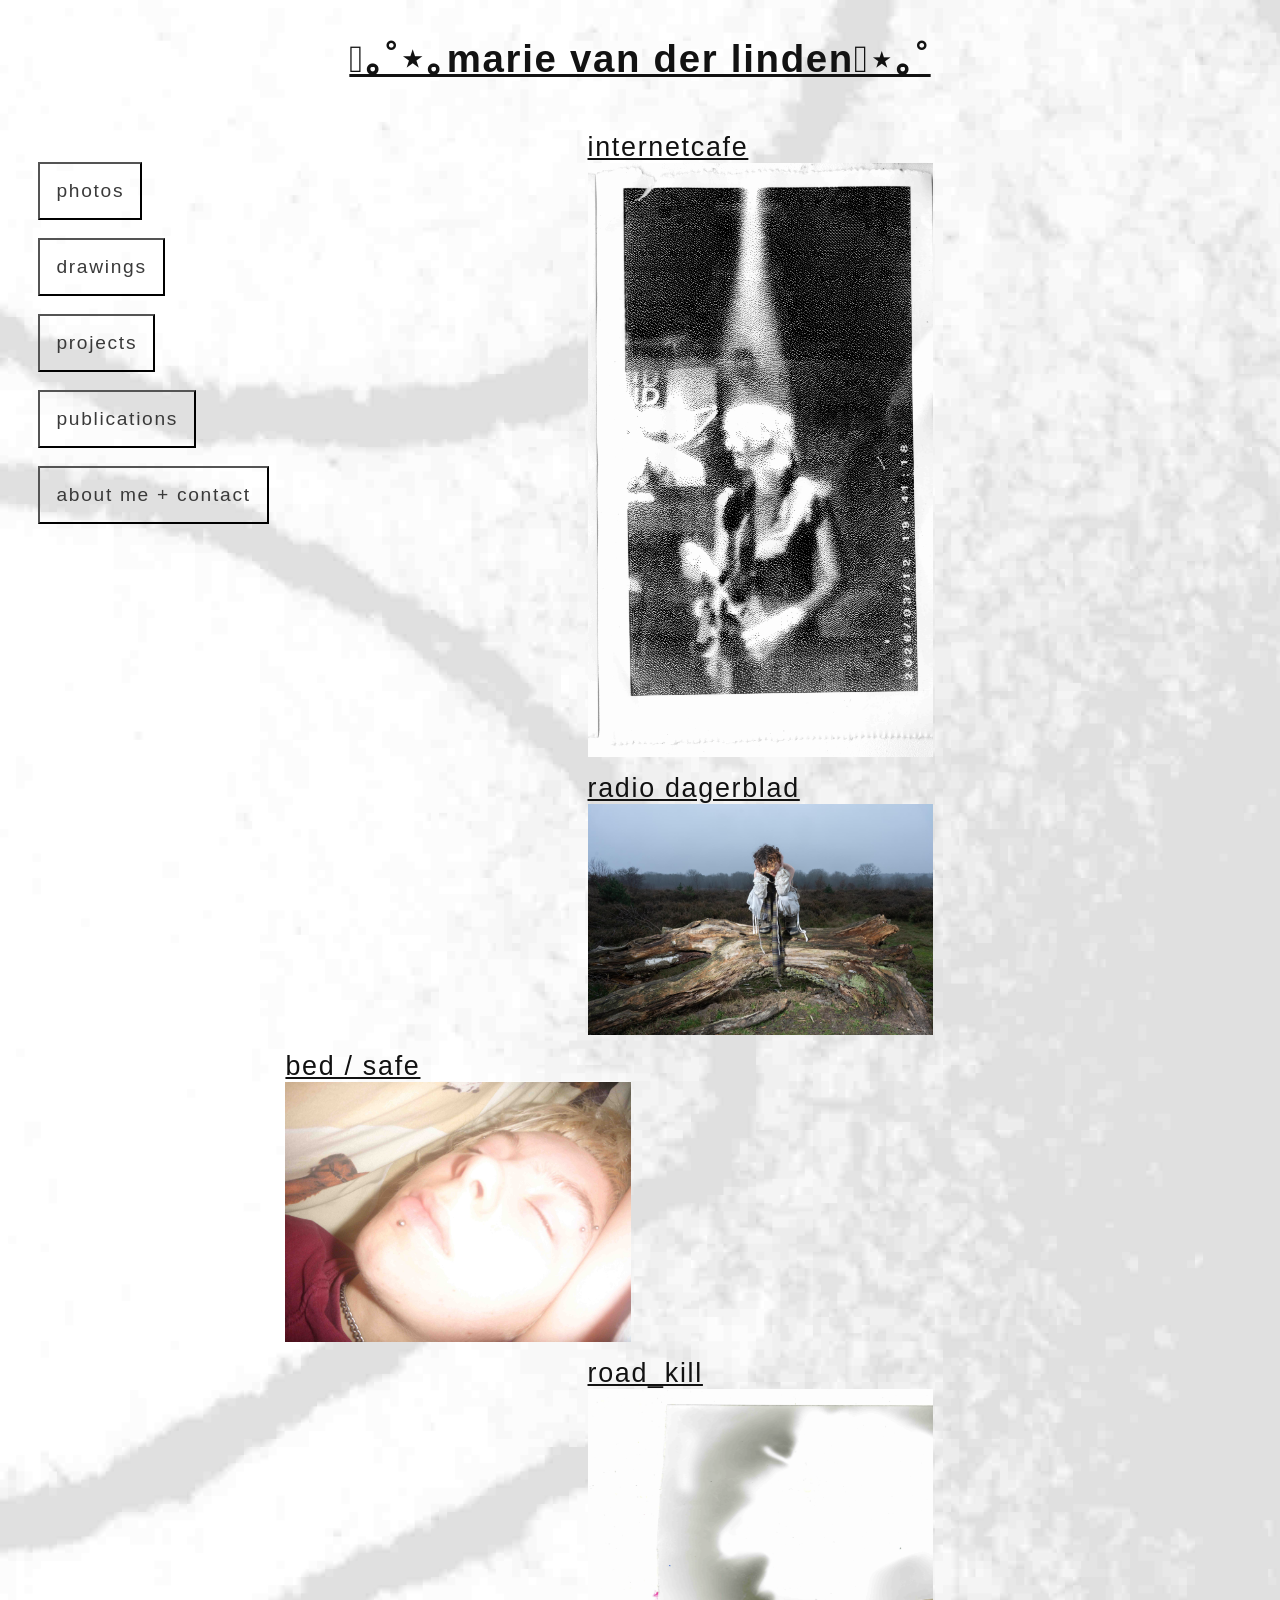
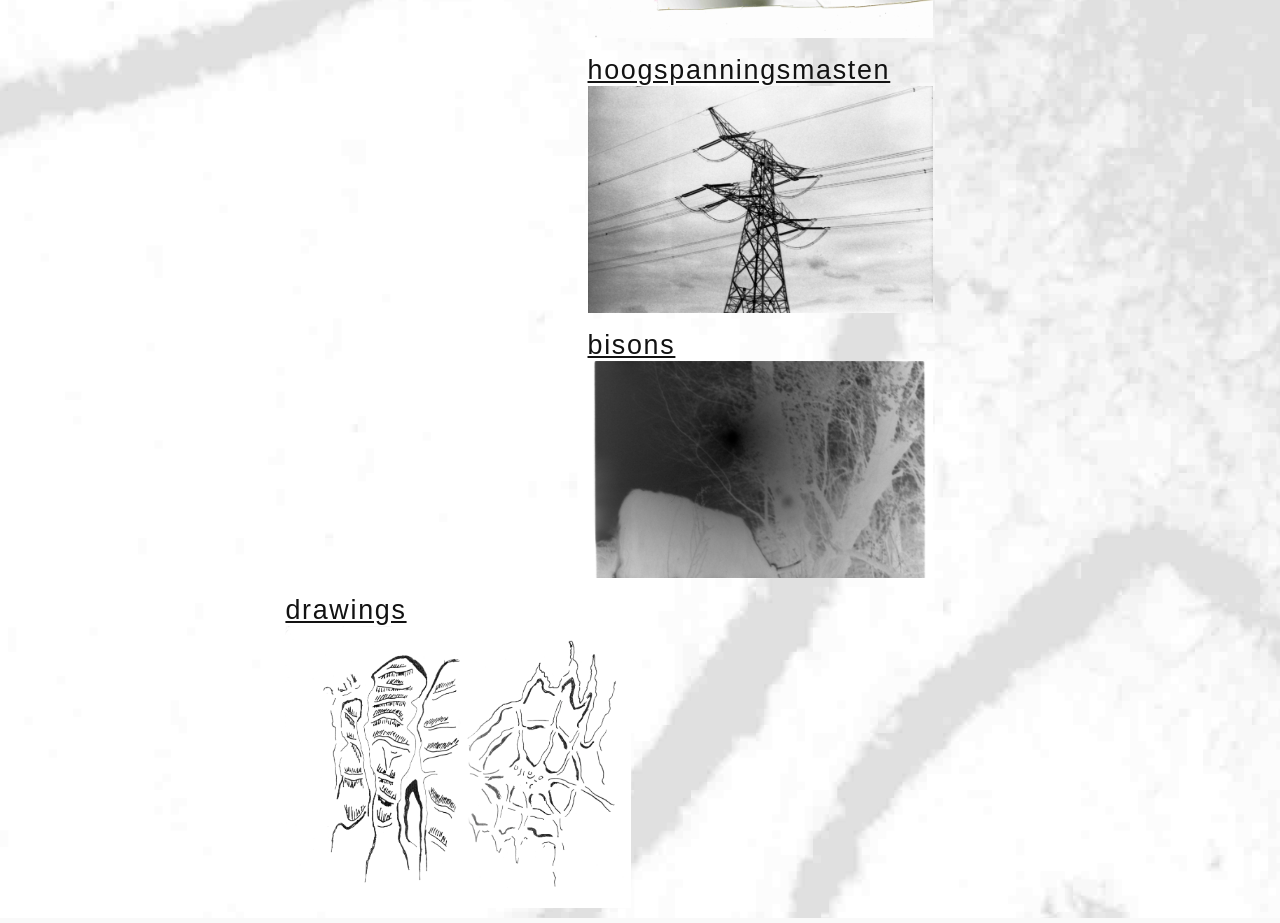
<file: index.html>
<!DOCTYPE html>
<html lang="en">

<head>
    <meta charset="UTF-8">
    <meta name="viewport" content="width=device-width, initial-scale=1.0">
    <title>marie</title>
    <link rel="icon" type="image/x-icon" href="./assets/logo.jpeg">
    <link rel="stylesheet" href="style.css">
</head>

<body>
    <script type="text/javascript">
// <![CDATA[
var colour="#000000";
var sparkles=120;

/****************************
*  Tinkerbell Magic Sparkle *
* (c) 2005 mf2fm web-design *
*  http://www.mf2fm.com/rv  *
* DON'T EDIT BELOW THIS BOX *
****************************/
var x=ox=400;
var y=oy=300;
var swide=800;
var shigh=600;
var sleft=sdown=0;
var tiny=new Array();
var star=new Array();
var starv=new Array();
var starx=new Array();
var stary=new Array();
var tinyx=new Array();
var tinyy=new Array();
var tinyv=new Array();

window.onload=function() { if (document.getElementById) {
  var i, rats, rlef, rdow;
  for (var i=0; i<sparkles; i++) {
    var rats=createDiv(3, 3);
    rats.style.visibility="hidden";
    document.body.appendChild(tiny[i]=rats);
    starv[i]=0;
    tinyv[i]=0;
    var rats=createDiv(5, 5);
    rats.style.backgroundColor="transparent";
    rats.style.visibility="hidden";
    var rlef=createDiv(1, 5);
    var rdow=createDiv(5, 1);
    rats.appendChild(rlef);
    rats.appendChild(rdow);
    rlef.style.top="2px";
    rlef.style.left="0px";
    rdow.style.top="0px";
    rdow.style.left="2px";
    document.body.appendChild(star[i]=rats);
  }
  set_width();
  sparkle();
}}

function sparkle() {
  var c;
  if (x!=ox || y!=oy) {
    ox=x;
    oy=y;
    for (c=0; c<sparkles; c++) if (!starv[c]) {
      star[c].style.left=(starx[c]=x)+"px";
      star[c].style.top=(stary[c]=y)+"px";
      star[c].style.clip="rect(0px, 5px, 5px, 0px)";
      star[c].style.visibility="visible";
      starv[c]=50;
      break;
    }
  }
  for (c=0; c<sparkles; c++) {
    if (starv[c]) update_star(c);
    if (tinyv[c]) update_tiny(c);
  }
  setTimeout("sparkle()", 40);
}

function update_star(i) {
  if (--starv[i]==25) star[i].style.clip="rect(1px, 4px, 4px, 1px)";
  if (starv[i]) {
    stary[i]+=1+Math.random()*3;
    if (stary[i]<shigh+sdown) {
      star[i].style.top=stary[i]+"px";
      starx[i]+=(i%5-2)/5;
      star[i].style.left=starx[i]+"px";
    }
    else {
      star[i].style.visibility="hidden";
      starv[i]=0;
      return;
    }
  }
  else {
    tinyv[i]=50;
    tiny[i].style.top=(tinyy[i]=stary[i])+"px";
    tiny[i].style.left=(tinyx[i]=starx[i])+"px";
    tiny[i].style.width="2px";
    tiny[i].style.height="2px";
    star[i].style.visibility="hidden";
    tiny[i].style.visibility="visible"
  }
}

function update_tiny(i) {
  if (--tinyv[i]==25) {
    tiny[i].style.width="1px";
    tiny[i].style.height="1px";
  }
  if (tinyv[i]) {
    tinyy[i]+=1+Math.random()*3;
    if (tinyy[i]<shigh+sdown) {
      tiny[i].style.top=tinyy[i]+"px";
      tinyx[i]+=(i%5-2)/5;
      tiny[i].style.left=tinyx[i]+"px";
    }
    else {
      tiny[i].style.visibility="hidden";
      tinyv[i]=0;
      return;
    }
  }
  else tiny[i].style.visibility="hidden";
}

document.onmousemove=mouse;
function mouse(e) {
  set_scroll();
  y=(e)?e.pageY:event.y+sdown;
  x=(e)?e.pageX:event.x+sleft;
}

function set_scroll() {
  if (typeof(self.pageYOffset)=="number") {
    sdown=self.pageYOffset;
    sleft=self.pageXOffset;
  }
  else if (document.body.scrollTop || document.body.scrollLeft) {
    sdown=document.body.scrollTop;
    sleft=document.body.scrollLeft;
  }
  else if (document.documentElement && (document.documentElement.scrollTop || document.documentElement.scrollLeft)) {
    sleft=document.documentElement.scrollLeft;
    sdown=document.documentElement.scrollTop;
  }
  else {
    sdown=0;
    sleft=0;
  }
}

window.onresize=set_width;
function set_width() {
  if (typeof(self.innerWidth)=="number") {
    swide=self.innerWidth;
    shigh=self.innerHeight;
  }
  else if (document.documentElement && document.documentElement.clientWidth) {
    swide=document.documentElement.clientWidth;
    shigh=document.documentElement.clientHeight;
  }
  else if (document.body.clientWidth) {
    swide=document.body.clientWidth;
    shigh=document.body.clientHeight;
  }
}

function createDiv(height, width) {
  var div=document.createElement("div");
  div.style.position="absolute";
  div.style.height=height+"px";
  div.style.width=width+"px";
  div.style.overflow="hidden";
  div.style.backgroundColor=colour;
  return (div);
}
// ]]>
</script>

    <br><br>
    <a href="index.html"><h1>𓇼｡˚⋆｡marie van der linden𓆝⋆｡˚ </h1></a>
    
    <section class="columns">

        <div class="menu">
            <br><br>
            <button onclick="show_photos()">
                photos
            </button>
            <br><br>
            <button onclick="show_drawings()">
                drawings
            </button>
             <br><br>
            <button onclick="show_projects()">
                projects
            </button>

            <br><br>
            <button onclick="show_publications()">
                publications
            </button>
            <br><br>

                    <a href="about me.html">
    <button>about me + contact</button>
</a>



        </div>

        <div class="windows">

            <div style="align-self: center;" id="drawing">
                <a href="internetcafe.html">
                    <p>internetcafe</p>
                    <img src="assets/aaaaa.jpg" >
                </a>
            </div>

            <div style="align-self: center;" id="drawing">
                <a href="fotoshootalma.html">
                    <p>radio dagerblad</p>
                    <img src="assets/c.jpeg" >
                </a>
            </div>


            <div style="align-self: left;" id="drawing">

                <a href="bedsafe.html">
                    <p>bed / safe</p>
                    <img src="assets/aa.jpg" alt="">
                </a>
            </div>


         <div style="align-self: center;" id="drawing">
                <a href="roadkill.html">
                    <p>road_kill</p>
                    <img src="assets/lll.jpg" >
                </a>
            </div>

                     <div style="align-self: center;" id="drawing">
                <a href="hoogspanningsmasten.html">
                    <p>hoogspanningsmasten</p>
                    <img src="assets/cccccc.jpg" >
                </a>
            </div>


            <div style="align-self: center;" id="drawing">

                <a href="bisons.html">
                    <p>bisons</p>
                    <img src="assets/ffff.jpeg" alt="">
                </a>
            </div>

            <div style="align-self: left;" id="drawing">

                <a href="drawings.html">
                    <p>drawings</p>
                    <img src="assets/d1.jpg" alt="">
                </a>
            </div>

        </div>

    </section>

    <script>
        function show_photos() {
            var x = document.getElementById("drawing");
            if (x.style.display === "none") {
                x.style.display = "block";
            } else {
                x.style.display = "none";
            }
        }
    </script>

    <script>
        function show_projects() {
            var x = document.getElementById("drawing");
            if (x.style.display === "none") {
                x.style.display = "block";
            } else {
                x.style.display = "none";
            }
        }
    </script>


</body>

</html>
</file>
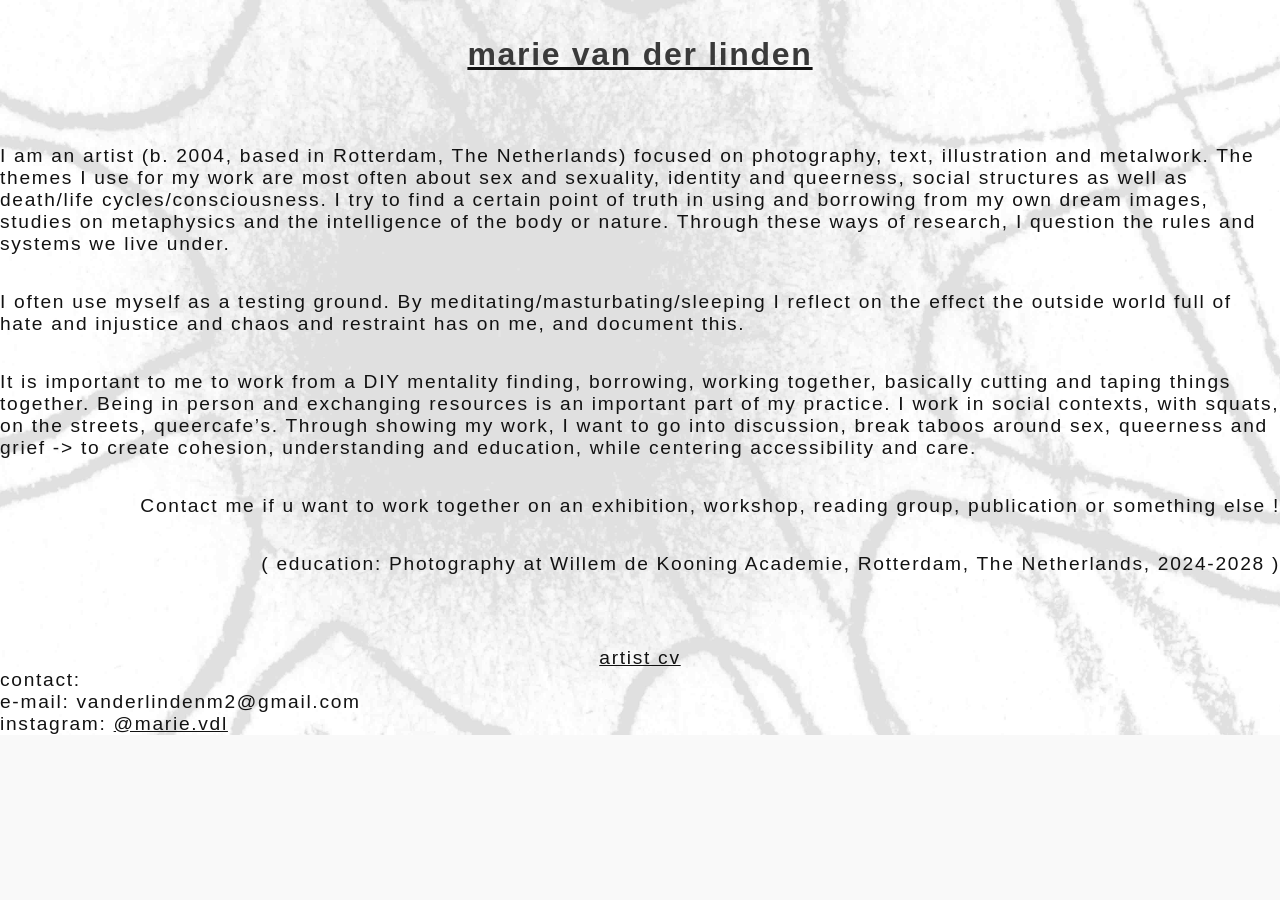
<file: about me.html>
<!DOCTYPE html>
<html lang="en">

<head>
    <meta charset="UTF-8">
    <meta name="viewport" content="width=device-width, initial-scale=1.0">
    <title>marie</title>
    <link rel="icon" type="image/x-icon" href="./assets/logo.jpeg">
    <link rel="stylesheet" href="style.css">
</head>

<body>
    <br><br>
    <a href="index.html"><h3>marie van der linden</h3></a>


    
    <br><br>
    <br><br>

<p style="font-size:120%; position: left: 3p" >  
    I am an artist (b. 2004, based in Rotterdam, The Netherlands) focused on photography, text, illustration and metalwork. The themes I use for my work are most often about sex and sexuality, identity and queerness, social structures as well as death/life cycles/consciousness. I try to find a certain point of truth in using and borrowing from my own dream images, studies on metaphysics and the intelligence of the body or nature. Through these ways of research, I question the rules and systems we live under. 
</p>
<br><br>
<p style="font-size:120%">
I often use myself as a testing ground. By meditating/masturbating/sleeping I reflect on the effect the outside world full of hate and injustice and chaos and restraint has on me, and document this. 
</p>
<br><br>
<p style="font-size:120%">
It is important to me to work from a DIY mentality finding, borrowing, working together, basically cutting and taping things together. Being in person and exchanging resources is an important part of my practice.
I work in social contexts, with squats, on the streets, queercafe’s. Through showing my work, I want to go into discussion, break taboos around sex, queerness and grief -> to create cohesion, understanding and education, while centering accessibility and care. 
</p>
<br><br>


<p style="text-align:right;font-size:120%">
Contact me if u want to work together on an exhibition, workshop, reading group, publication or something else !
</p>
<br><br>
<p style="text-align:right;font-size:120%">
(
 education: Photography at Willem de Kooning Academie, Rotterdam, The Netherlands, 2024-2028
  )
  </p>

        <br><br>
        <br><br>

<p style="text-align:center;font-size:120%">
<a target="blank" href="ARTIST CV.pdf" >artist cv  </a>
  </p>

<p style="text-align:left;font-size:120%">
contact:
<br>
e-mail: vanderlindenm2@gmail.com
<br>
instagram: <a target="blank" href="https://www.instagram.com/marie.vdl/"> @marie.vdl </a>
</p>


    <script>
        function show_photos() {
            var x = document.getElementById("drawing");
            if (x.style.display === "none") {
                x.style.display = "block";
            } else {
                x.style.display = "none";
            }
        }
    </script>

    
</body>

</html>
</file>
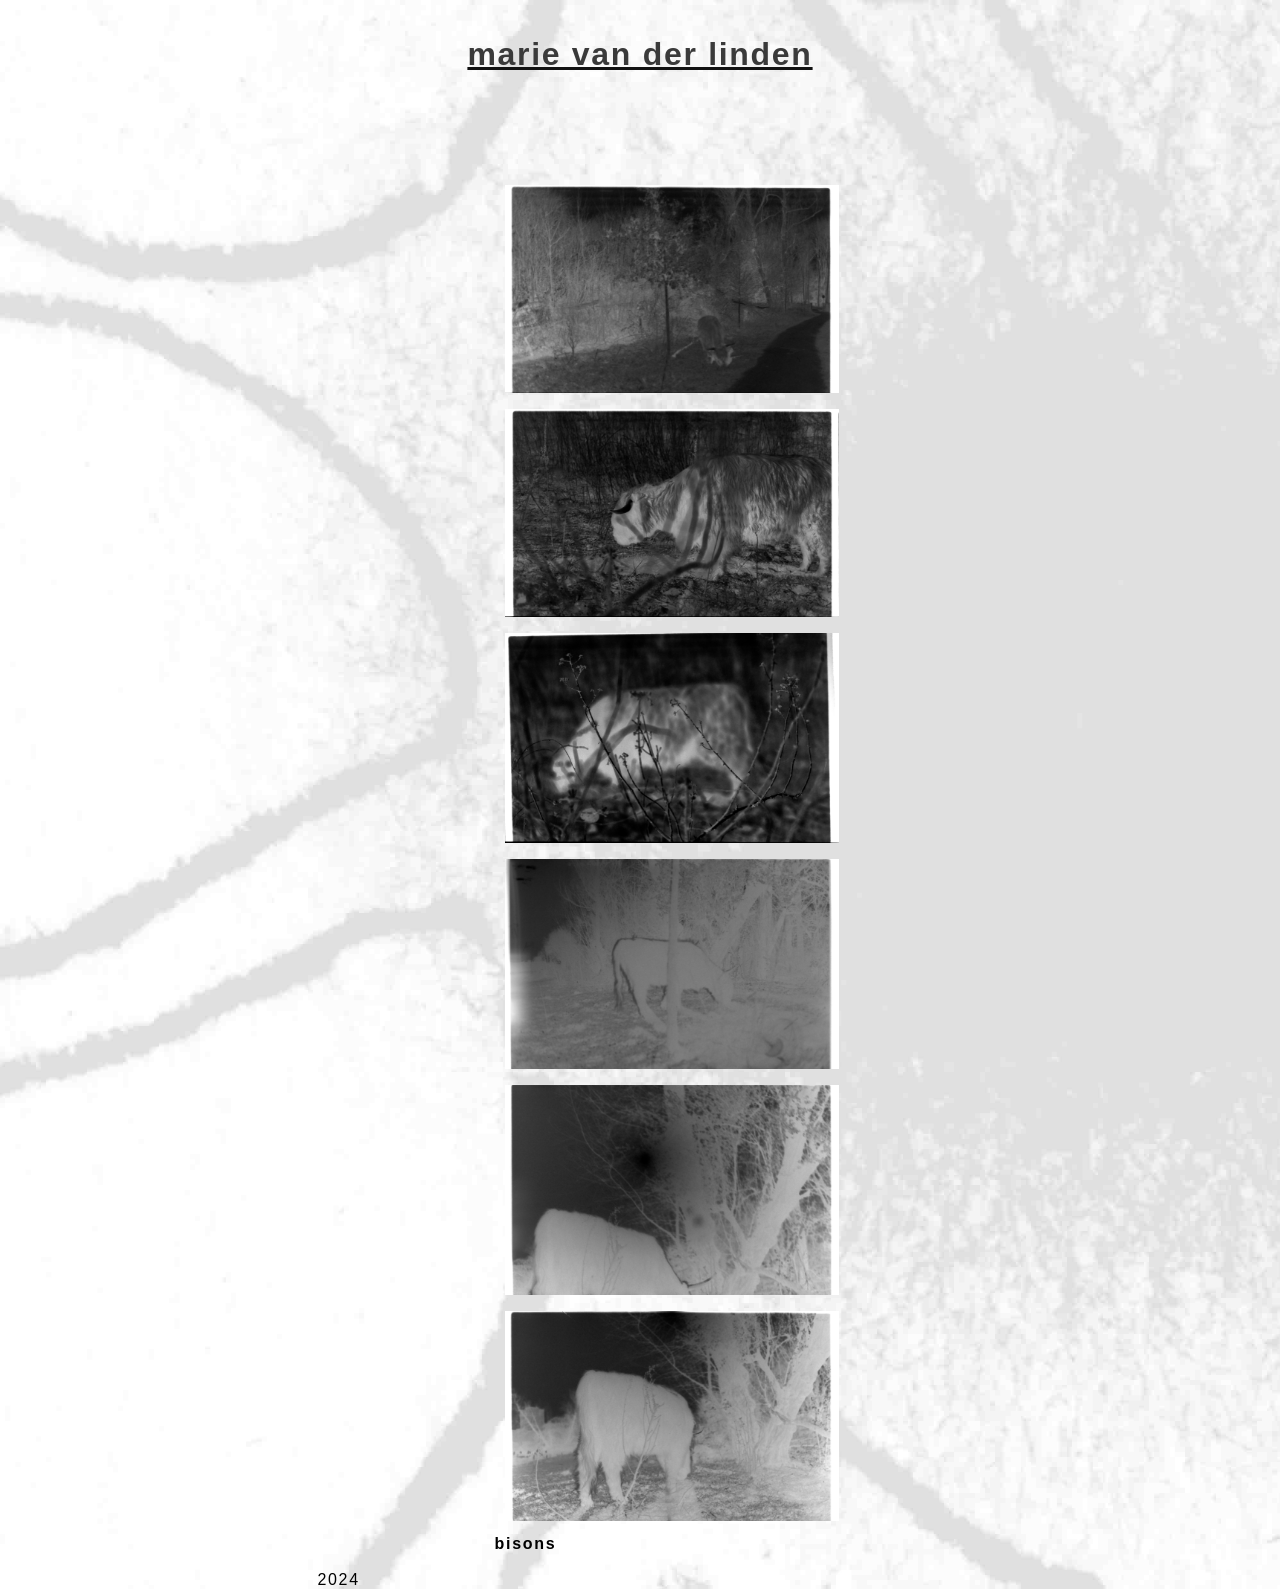
<file: bisons.html>
<!DOCTYPE html>
<html lang="en">

<head>
    <meta charset="UTF-8">
    <meta name="viewport" content="width=device-width, initial-scale=1.0">
    <title>marie</title>
    <link rel="icon" type="image/x-icon" href="./assets/logo.jpeg">
    <link rel="stylesheet" href="style.css">
</head>

<body>
    <br><br>
    <a href="index.html"><h3>marie van der linden</h3></a>

    <section class="columns">

        <div class="menu">
            <br><br>
            <!-- <a href="index.html">home</a> -->

            </div>

    <section class="columns">

 <style>
* {
  box-sizing: border-box;
}

body {
  margin: 0;
  font-family: Arial;
}

.header {
  text-align: center;
  padding: 32px;
}

/* Create two equal columns that floats next to each other */
.column {
  float: left;
  width: 50%;
  padding: 10px;
}

.column img {
  margin-top: 12px;
}

/* Clear floats after the columns */
.row:after {
  content: "";
  display: table;
  clear: both;
}
</style>
<body>

<!-- Header -->
<div class="header">
  <h1> </h1>
</div>

<!-- Photo Grid -->
<div class="row"> 
  <div class="column">
<img src="assets/aaaa.jpeg" style="width:100%" 

 <img src="assets/bbbb.jpeg" style="width:100%">
  <img src="assets/cccc.jpeg" style="width:100%">
  <img src="assets/dddd.jpeg" style="width:100%">
  <img src="assets/eeee.jpeg" style="width:100%">
  <img src="assets/ffff.jpeg" style="width:100%">
  <img src="assets/gggg.jpeg" style="width:100%">

  </div>
</div>

    <br><br>

<strong> bisons </strong>
           
                     2024
</p>
        </div>

    </section>

    <script>
        function show_projects() {
            var x = document.getElementById("drawing");
            if (x.style.display === "none") {
                x.style.display = "block";
            } else {
                x.style.display = "none";
            }
        }
    </script>

    
</body>

</html>
</file>
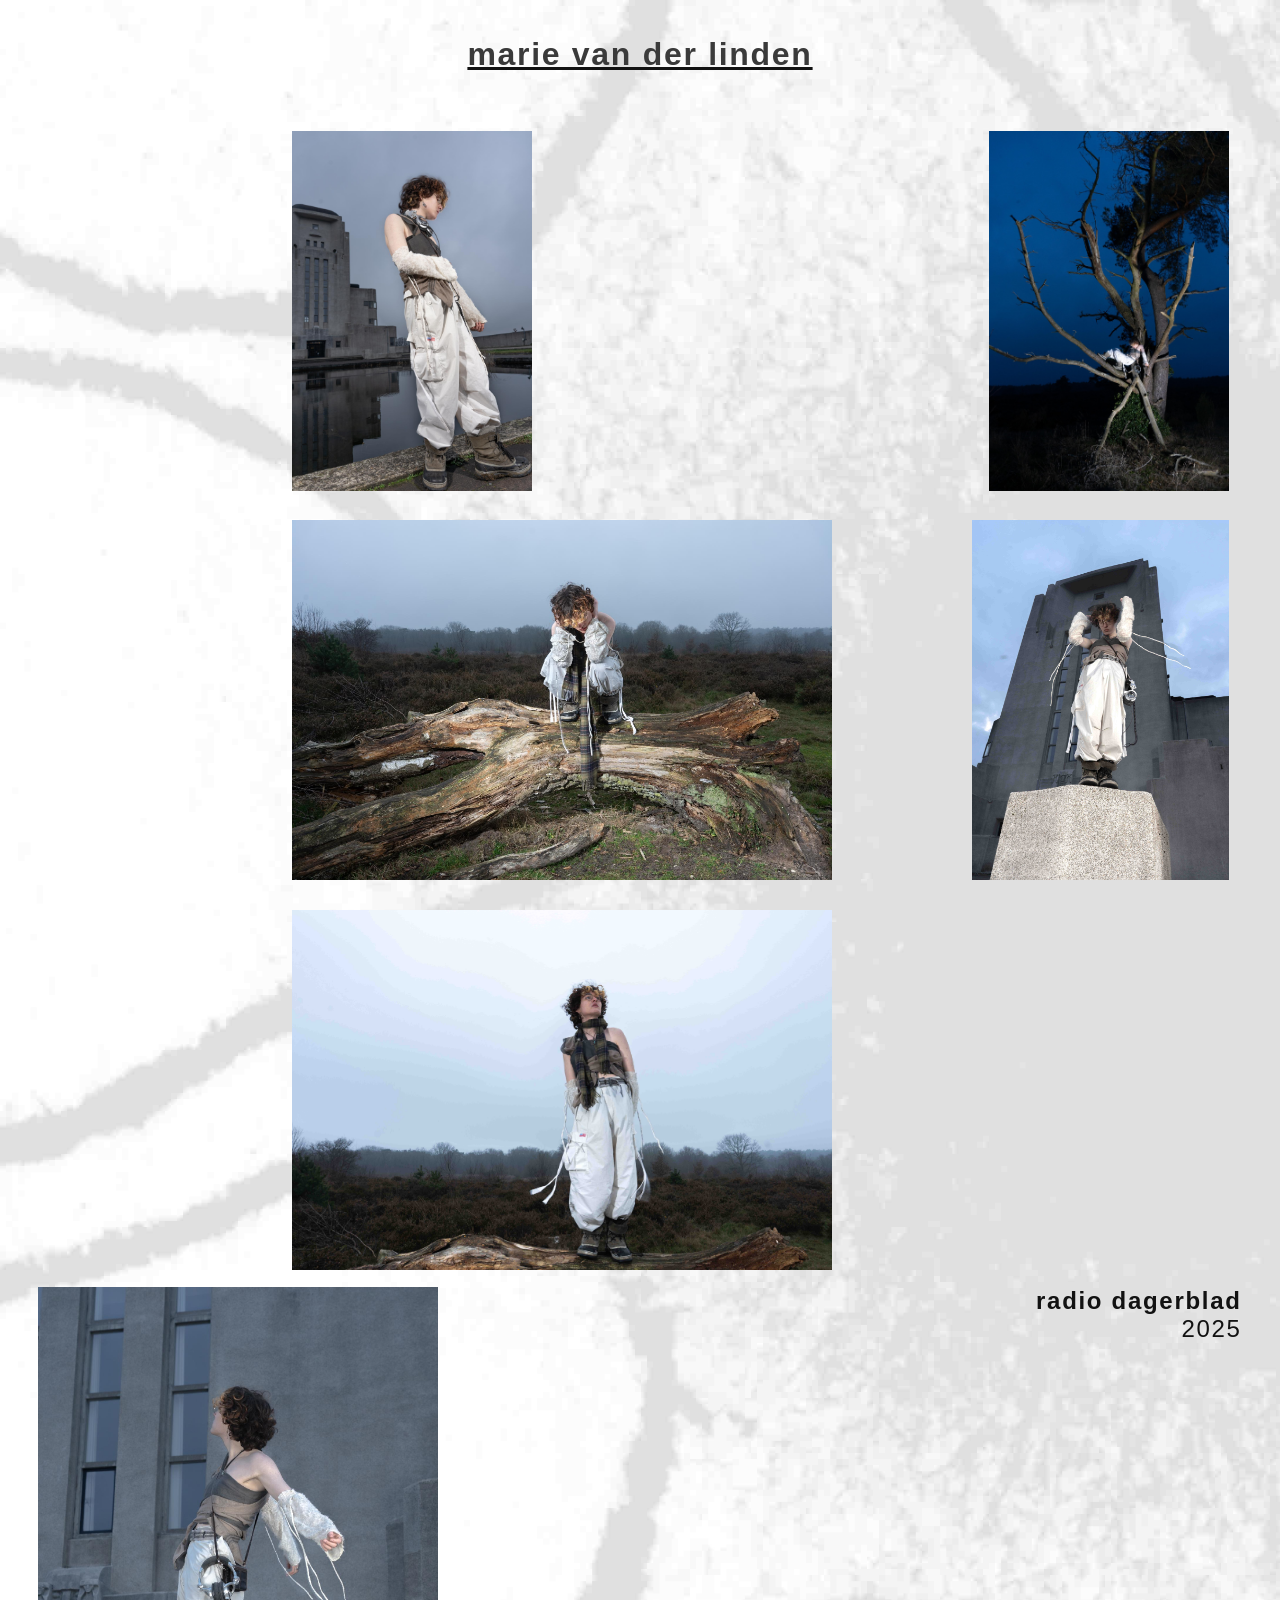
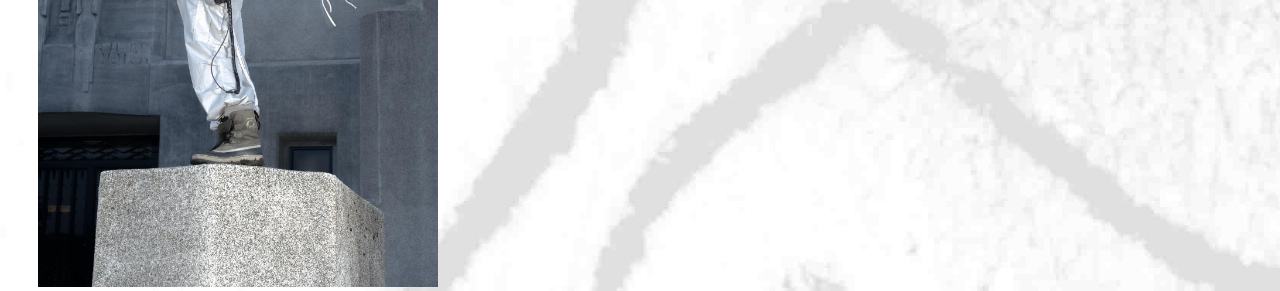
<file: fotoshootalma.html>
<!DOCTYPE html>
<html lang="en">

<head>
    <meta charset="UTF-8">
    <meta name="viewport" content="width=device-width, initial-scale=1.0">
    <title>marie</title>
    <link rel="icon" type="image/x-icon" href="./assets/logo.jpeg">
    <link rel="stylesheet" href="style.css">
</head>

<body>
    <br><br>
    <a href="index.html"><h3>marie van der linden</h3></a>

    <section class="columns">

        <div class="menu">
            <br><br>
            <!-- <a href="index.html">home</a> -->
 
        </div>

        <div class="projectwindows">

            <div style="align-self: center;" id="drawing">
                <a href="fotoshootalma.html">
                    <img src="assets/a.jpeg">
                </a>
            </div>
            
            <div>
                <a href="drawings.html">
                    <img src="assets/b.jpeg">
                </a>
            </div>

  <div>
                <a href="drawings.html">
                    <img src="assets/c.jpeg">
                </a>
            </div>



            <div style="align-self: center;" id="drawing">
                    <img src="assets/d.jpg">
                </a>
            </div>
             <div style="align-self: center;" id="drawing">
                    <img src="assets/e.jpg">
                </a>
            </div>

              </div>
             <div style="align-self: center;" id="drawing">
                    <img src="assets/f.jpeg" width="400" height="600">
                </a>
            </div>

<p
             style="text-align:right;font-size:150%">

             <strong>radio dagerblad</strong>
                <br>
                     2025
</p>
        </div>

    </section>

    <script>
        function show_photos() {
            var x = document.getElementById("drawing");
            if (x.style.display === "none") {
                x.style.display = "block";
            } else {
                x.style.display = "none";
            }
        }
    </script>

    
</body>

</html>
</file>
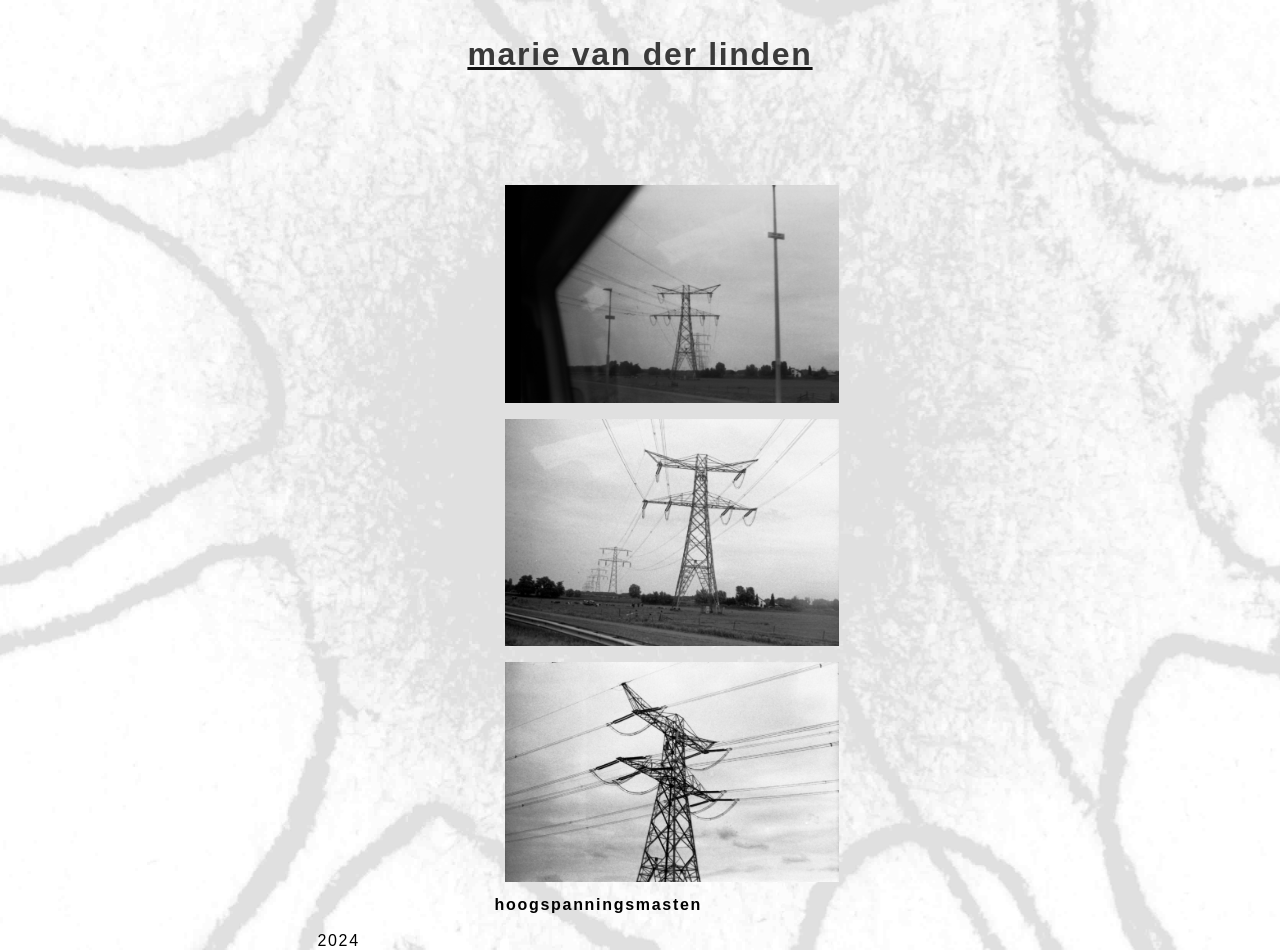
<file: hoogspanningsmasten.html>
<!DOCTYPE html>
<html lang="en">

<head>
    <meta charset="UTF-8">
    <meta name="viewport" content="width=device-width, initial-scale=1.0">
    <title>marie</title>
    <link rel="icon" type="image/x-icon" href="./assets/logo.jpeg">
    <link rel="stylesheet" href="style.css">
</head>

<body>
    <br><br>
    <a href="index.html"><h3>marie van der linden</h3></a>

    <section class="columns">

        <div class="menu">
            <br><br>
            <!-- <a href="index.html">home</a> -->

            </div>

    <section class="columns">

 <style>
* {
  box-sizing: border-box;
}

body {
  margin: 0;
  font-family: Arial;
}

.header {
  text-align: center;
  padding: 32px;
}

/* Create two equal columns that floats next to each other */
.column {
  float: left;
  width: 50%;
  padding: 10px;
}

.column img {
  margin-top: 12px;
}

/* Clear floats after the columns */
.row:after {
  content: "";
  display: table;
  clear: both;
}
</style>
<body>

<!-- Header -->
<div class="header">
  <h1> </h1>
</div>

<!-- Photo Grid -->
<div class="row"> 
  <div class="column">
<img src="assets/aaaaaa.jpg" style="width:100%" 

 <img src="assets/bbbb.jpg" style="width:100%">
  <img src="assets/bbbbbb.jpg" style="width:100%">
  <img src="assets/cccccc.jpg" style="width:100%">

  </div>
</div>

    <br><br>

<strong> hoogspanningsmasten </strong>
           
                     2024
</p>
        </div>

    </section>

    <script>
        function show_projects() {
            var x = document.getElementById("drawing");
            if (x.style.display === "none") {
                x.style.display = "block";
            } else {
                x.style.display = "none";
            }
        }
    </script>

    
</body>

</html>
</file>
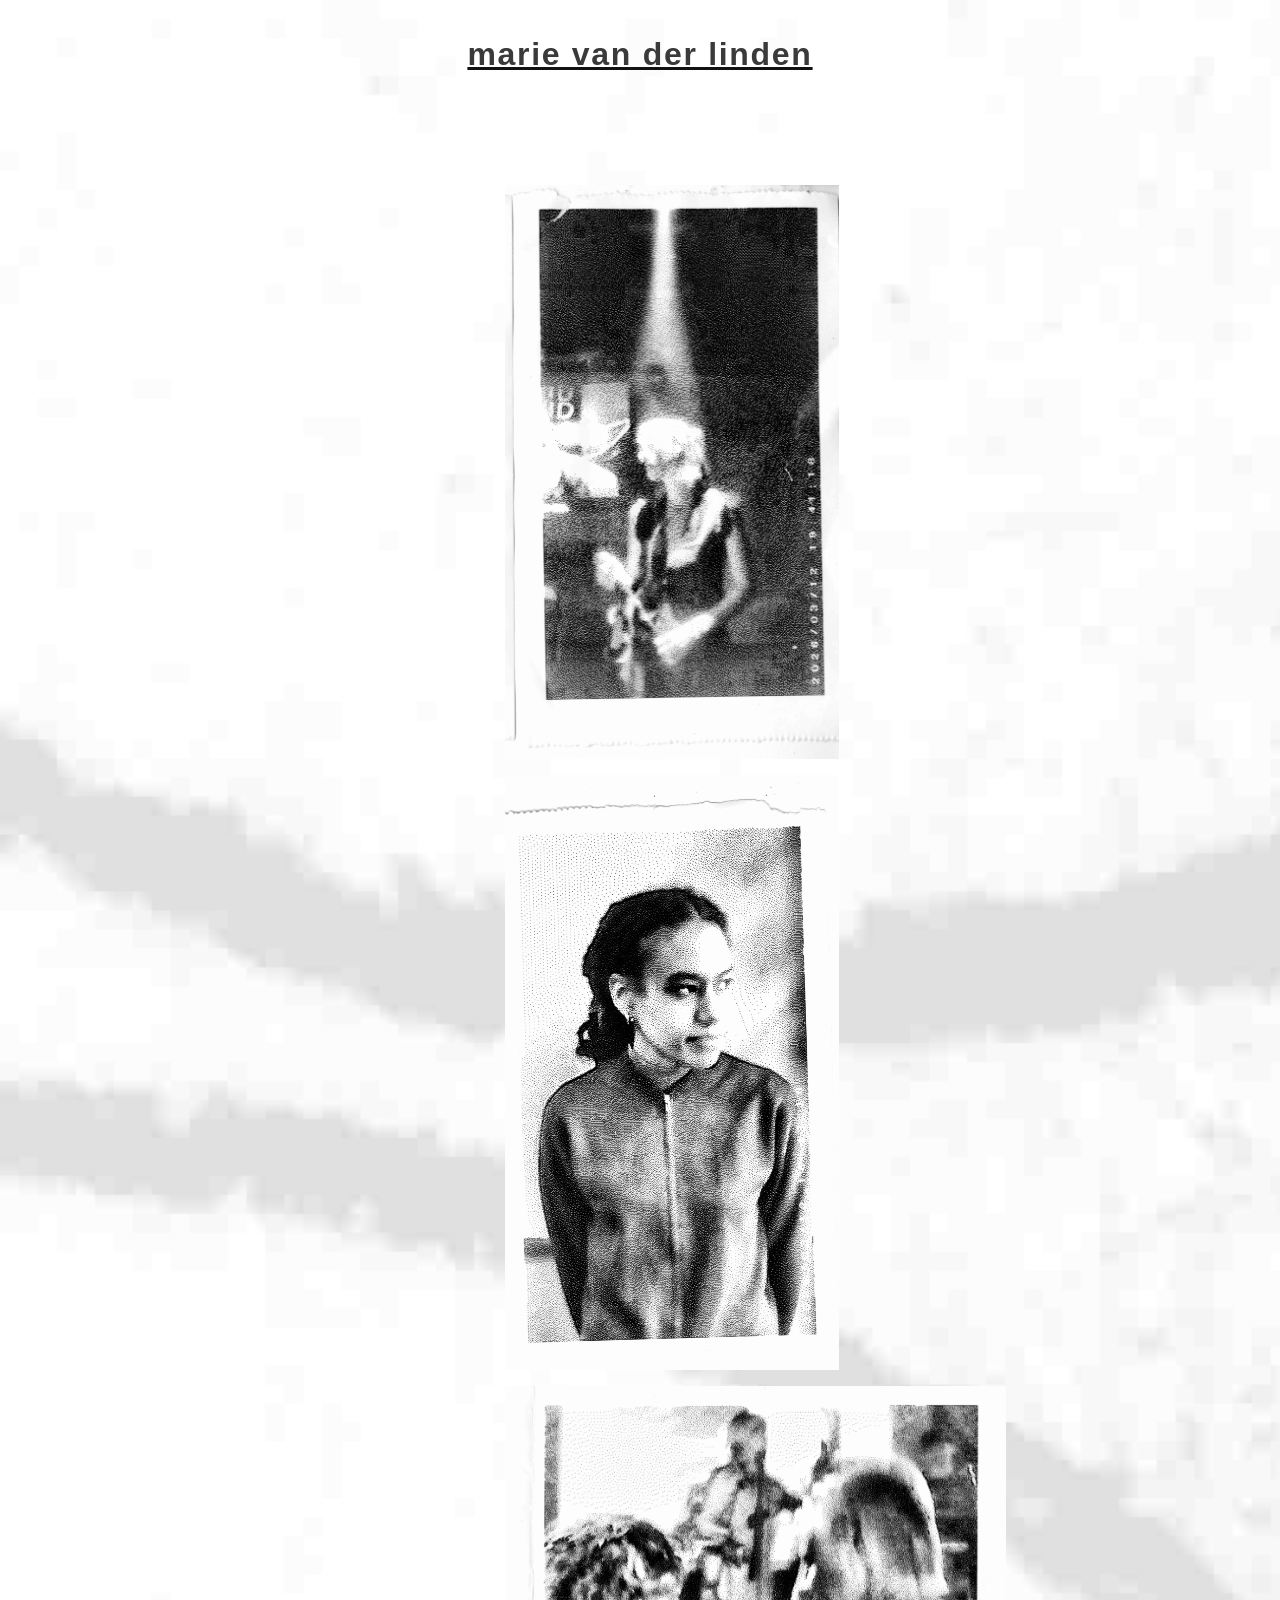
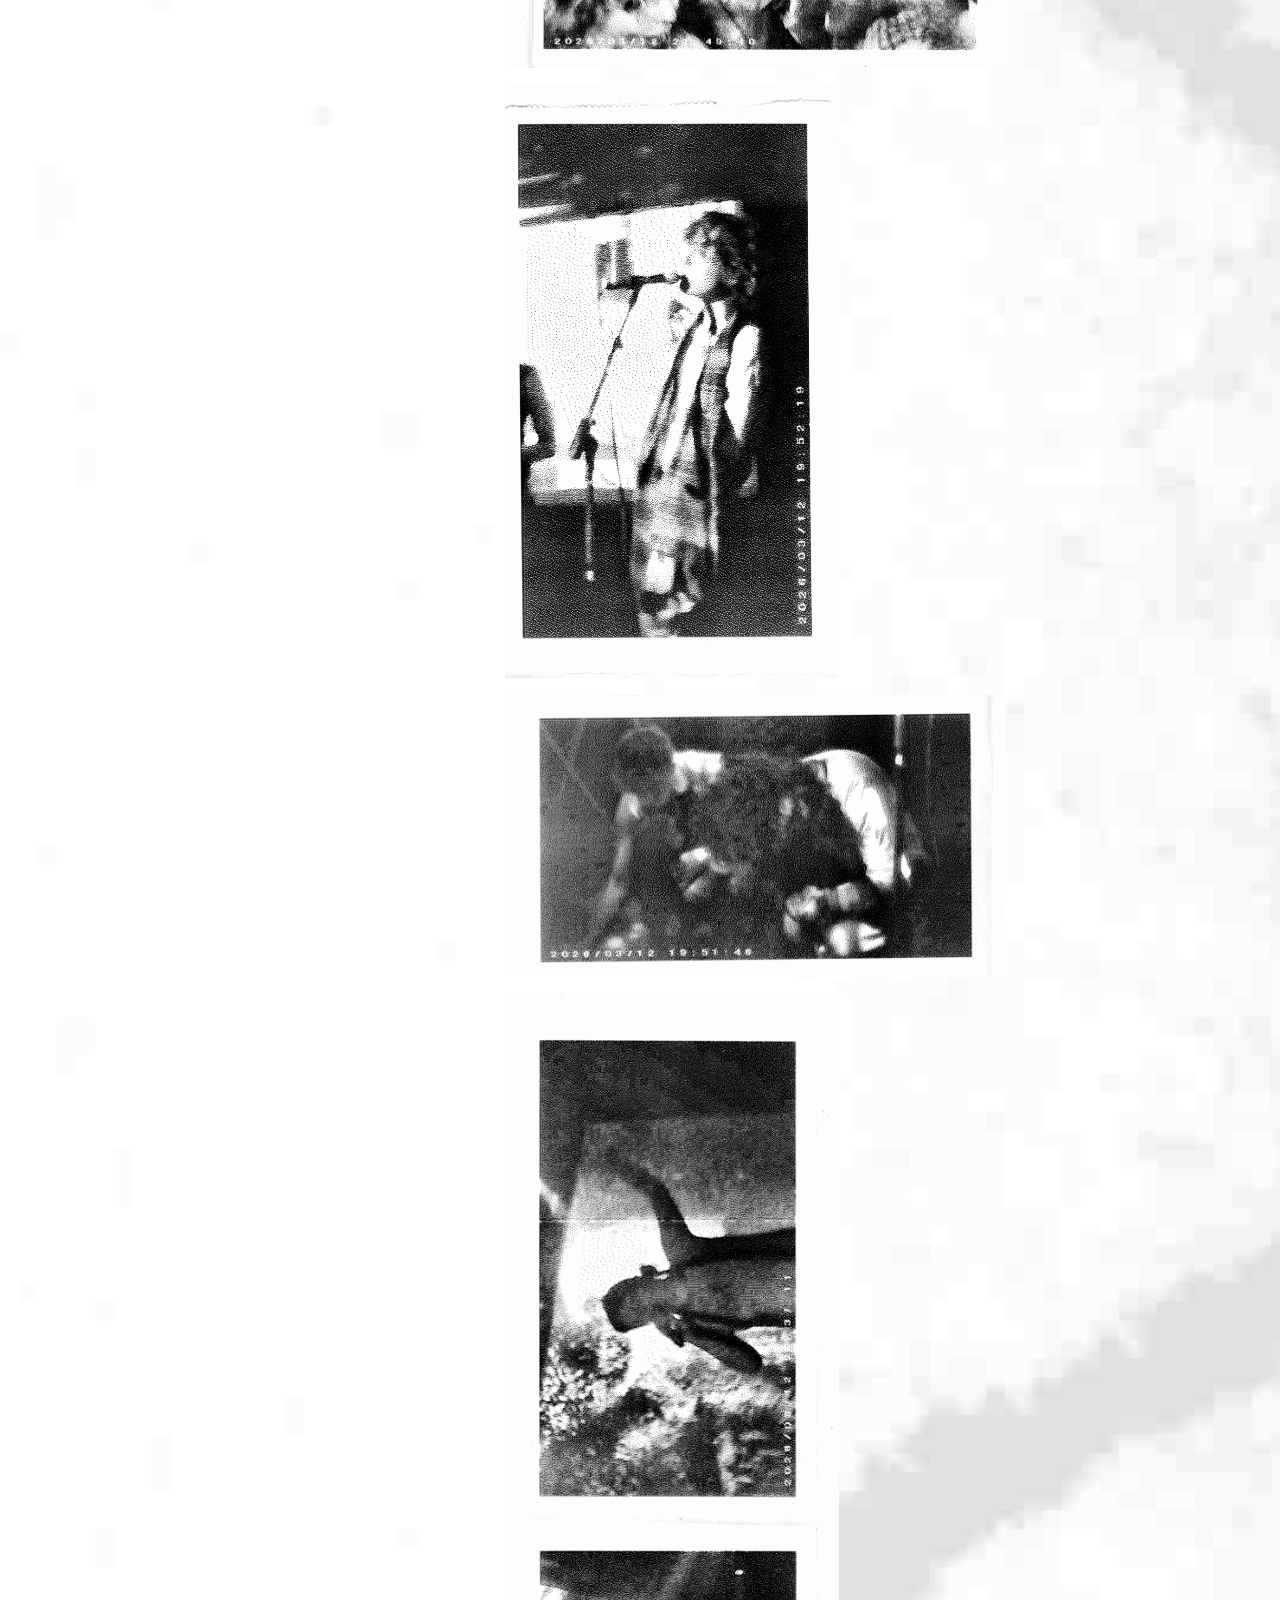
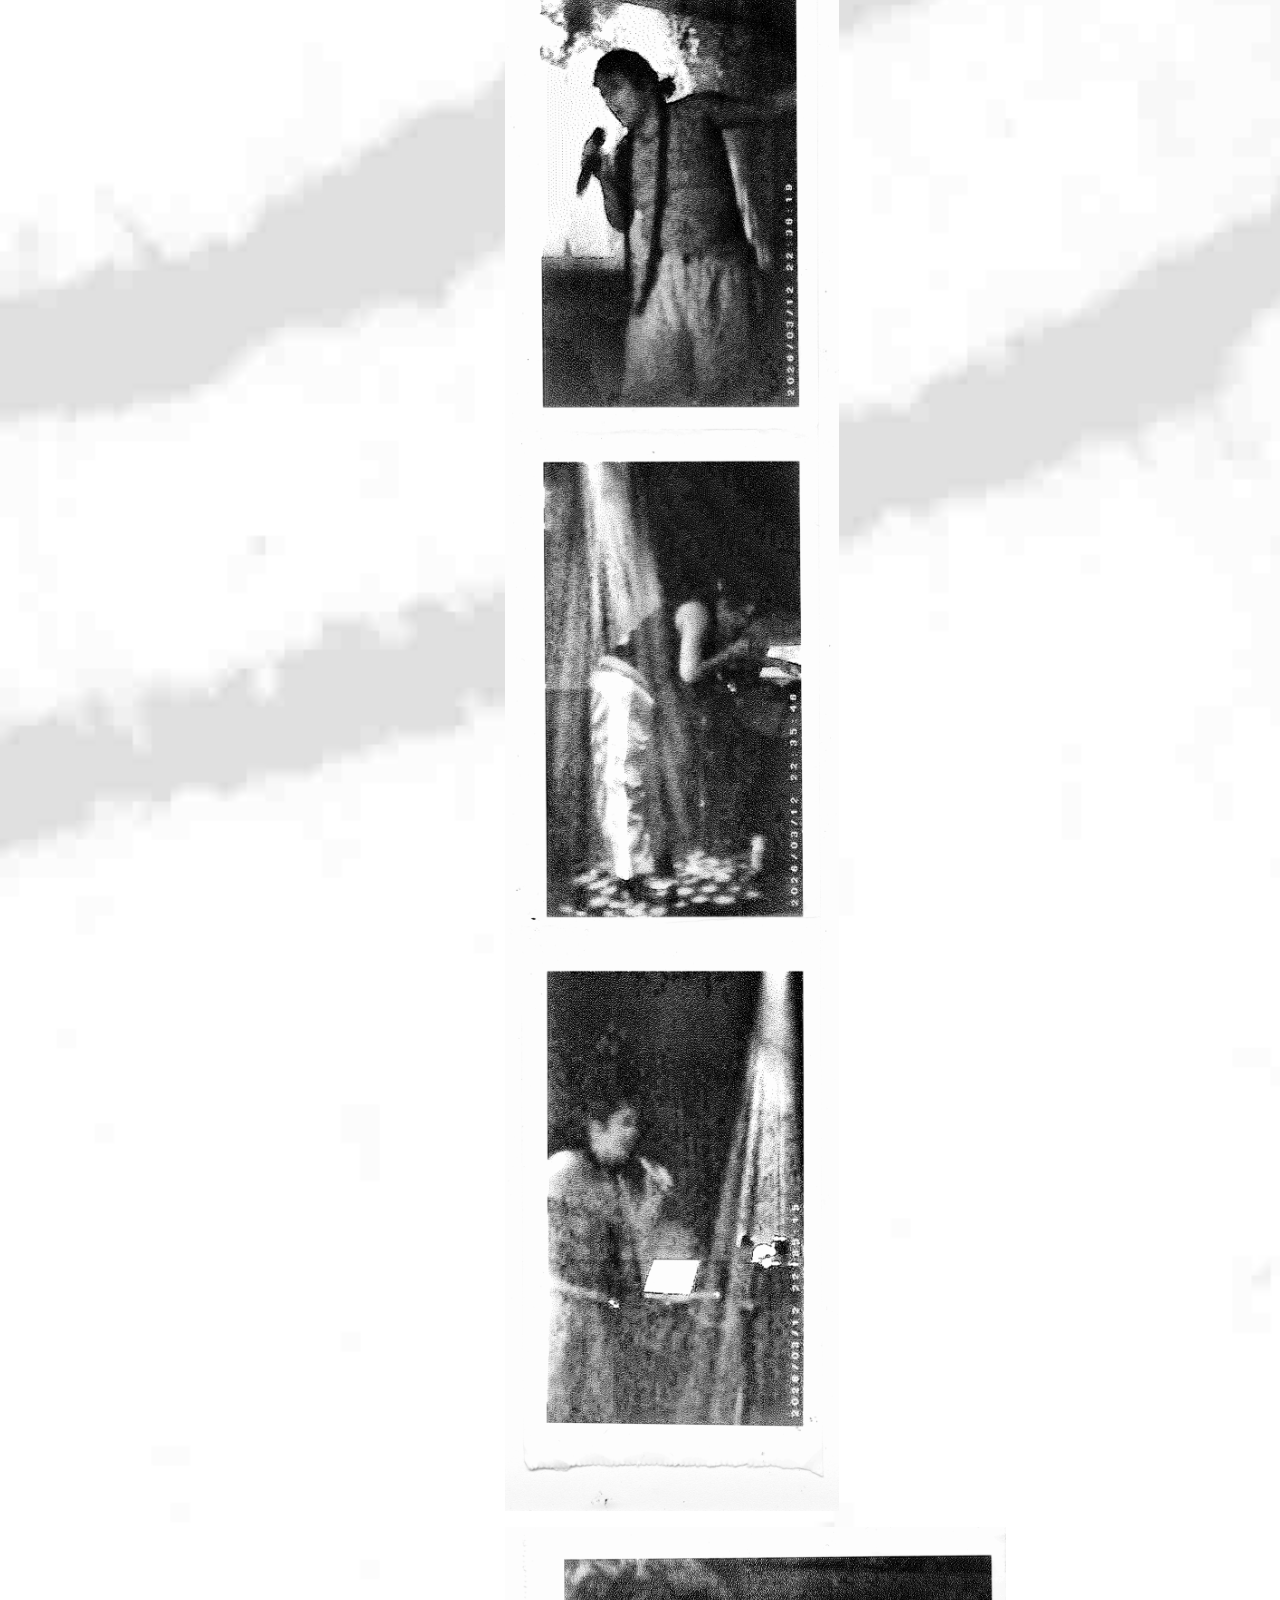
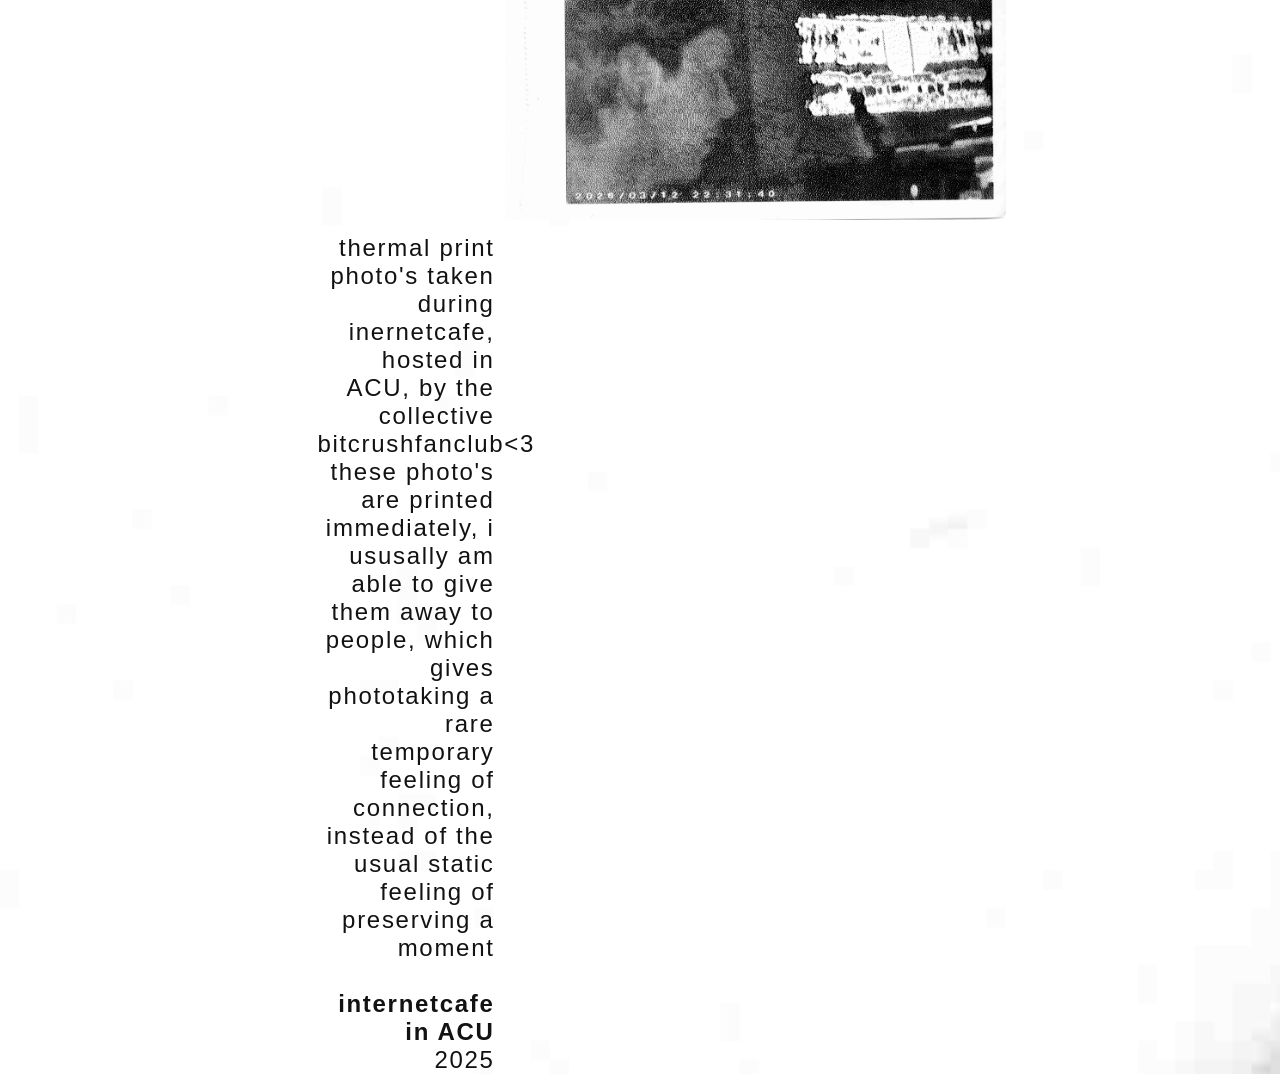
<file: internetcafe.html>
<!DOCTYPE html>
<html lang="en">

<head>
    <meta charset="UTF-8">
    <meta name="viewport" content="width=device-width, initial-scale=1.0">
    <title>marie</title>
    <link rel="icon" type="image/x-icon" href="./assets/logo.jpeg">
    <link rel="stylesheet" href="style.css">
</head>

<body>
    <br><br>
    <a href="index.html"><h3>marie van der linden</h3></a>

    <section class="columns">

        <div class="menu">
            <br><br>
            <!-- <a href="index.html">home</a> -->

            </div>

    <section class="columns">

 <style>
* {
  box-sizing: border-box;
}

body {
  margin: 0;
  font-family: Arial;
}

.header {
  text-align: center;
  padding: 32px;
}

/* Create two equal columns that floats next to each other */
.column {
  float: left;
  width: 50%;
  padding: 10px;
}

.column img {
  margin-top: 12px;
}

/* Clear floats after the columns */
.row:after {
  content: "";
  display: table;
  clear: both;
}
</style>
<body>

<!-- Header -->
<div class="header">
  <h1> </h1>
</div>

<!-- Photo Grid -->
<div class="row"> 
  <div class="column">
<img src="assets/aaaaa.jpg" style="width:100%" 
 <img src="assets/bbbbb.jpg" style="width:100%">
  <img src="assets/ccccc.jpg" style="width:100%">
  <img src="assets/ddddd.jpg" style="width:150%">
  <img src="assets/eeeee.jpg" style="width:100%">
  <img src="assets/fffff.jpg" style="width:150%">
  <img src="assets/ggggg.jpg" style="width:100%">
  <img src="assets/hhhhh.jpg" style="width:150%">

  </div>
</div>

<p style="text-align:right;font-size:150%">
                
thermal print photo's taken during inernetcafe, hosted in ACU, by the collective bitcrushfanclub<3
these photo's are printed immediately, i ususally am able to give them away to people, which gives phototaking a rare temporary feeling of connection, instead of the usual static feeling of preserving a moment 

<br><br>

               <strong> internetcafe in ACU </strong>
                <br>
                     2025
</p>
        </div>

    </section>

    <script>
        function show_projects() {
            var x = document.getElementById("drawing");
            if (x.style.display === "none") {
                x.style.display = "block";
            } else {
                x.style.display = "none";
            }
        }
    </script>

    
</body>

</html>
</file>
<file: style.css>
* {
    margin: 0;
    padding: 0;
    letter-spacing: 1.7px;
    /* background-color: rgb(249, 249, 249); */

}

body {
        background-color: rgb(249, 249, 249);

     background-image: url(assets/backgroundwebsite5.jpg); 
    /* background-color: rgba(255, 255, 255, 1.0); */
    /* background-blend-mode: lighten; */
      background-repeat: no-repeat;
  background-size:cover;
}

p {
    font-family: "Arial Narrow", sans-serif;
    color: #121212;;
    font-size: 2.1vw;
}

h1 {
    font-family: "Arial Narrow", sans-serif;
    font-size:3vw;
    text-align: center;
}

h2 {
    font-family: "Arial Narrow", sans-serif;
    font-size:2vw;
    color: #3a3a3a;

 
}

h3 {
    font-family: "Arial Narrow", sans-serif;
    font-size:2.5vw;
    text-align: center;
    color: #3a3a3a;
}

h3:hover {
color: transparent;
text-shadow: -4px 4px rgba(179,179,179,.4), -3px 3px rgba(153,153,153,.2), -2px 2px rgba(179,179,179,.2), -1px 1px rgba(179,179,179,.2), 0px 0px rgba(128,128,128,.5), 1px -1px rgba(77,77,77,.6), 2px -2px rgba(77,77,77,.7), 3px -3px rgba(82,82,82,.8), 4px -4px rgba(77,77,77,.9), 5px -5px rgba(77,77,77,1);
}

h1:hover {
color: transparent;
text-shadow: -4px 4px rgba(179,179,179,.4), -3px 3px rgba(153,153,153,.2), -2px 2px rgba(179,179,179,.2), -1px 1px rgba(179,179,179,.2), 0px 0px rgba(128,128,128,.5), 1px -1px rgba(77,77,77,.6), 2px -2px rgba(77,77,77,.7), 3px -3px rgba(82,82,82,.8), 4px -4px rgba(77,77,77,.9), 5px -5px rgba(77,77,77,1);
}

a:hover {
color: transparent;
text-shadow: -4px 4px rgba(179,179,179,.4), -3px 3px rgba(153,153,153,.2), -2px 2px rgba(179,179,179,.2), -1px 1px rgba(179,179,179,.2), 0px 0px rgba(128,128,128,.5), 1px -1px rgba(77,77,77,.6), 2px -2px rgba(77,77,77,.7), 3px -3px rgba(82,82,82,.8), 4px -4px rgba(77,77,77,.9), 5px -5px rgba(77,77,77,1);
}

a {
    font-family: "Arial Narrow", sans-serif;
    color: #121212;;
}

button {
    font-family: "Arial Narrow", sans-serif;
    font-size:1.5vw;
    background-color: transparent;
    /* padding-top: 2rem;
    padding-bottom: 2rem; */
    padding: 1rem;
	color: #3a3a3a;
}

/* columns */

.columns {
    display: grid;

    padding-top: 5vh;
    padding-left: 3vw;
    padding-right: 3vw;
    height: 95;

    grid-template-columns: 20% 80%


}

/* nav bar */

.collapsible {
    border: none;
}

.content {
    display: none;
    overflow: hidden;
}

.menu {
    width: 100%;
    display: block; /* make the links appear below each other */
}

.menu a {
    font-family: "Arial Narrow", sans-serif;
    font-size:1.5vw;
    color: #3a3a3a;;
    text-decoration: none;
}

/* main content */

.main {
    width: 100%;
}

.main img {
    width: 70%;
    
}

/* window screen */

.windows {
    display: flex;
    /* height: 100px; */
    flex-direction: column;
    /* flex-direction: column-reverse; */
    flex-wrap: wrap;
    /* justify-content: space-evenly; */
    /* align-items: center; */
}

.windows div {
    padding: 0.5vw;
    /* flex: 4 4 10%; */
    /* align-self: center; */

    
}

.windows div:hover {
    /* -webkit-box-shadow: #FFF 0 -1px 4px, #ff0 0 -2px 10px, #ff8000 0 -10px 20px, red 0 -18px 40px, 5px 5px 15px 5px rgba(0,0,0,0);  */
/* box-shadow: #FFF 0 -1px 4px, #ff0 0 -2px 10px, #ff8000 0 -10px 20px, red 0 -18px 40px, 5px 5px 15px 5px rgba(0,0,0,0); */
}

.windows img {
    width: 27vw;
}

.projectwindows {
        display: flex;
    /* height: 100px; */
    flex-direction: row;
    /* flex-direction: column-reverse; */
    flex-wrap: wrap;
    /* justify-content: space-evenly; */
    justify-content: space-between;
    /* align-items: center; */
}

.projectwindows img {
    height: 40vh;
    padding: 1vw;
}

@media screen and (max-width: 950px) {
    .windows {
        flex-shrink: 5;
    }

    .windows div {
        flex-shrink: 5;
        width: 100%;
    }

    .windows img {
        width: 100%;
        height: auto;
    }
}



img:hover{
  -o-transition:.5s;
  -ms-transition:.5s;
  -moz-transition:.5s;
  -webkit-transition:.5s;
  transition:.5s;
box-shadow: 5px 6px 36px -4px #000000; 
}
</file>
